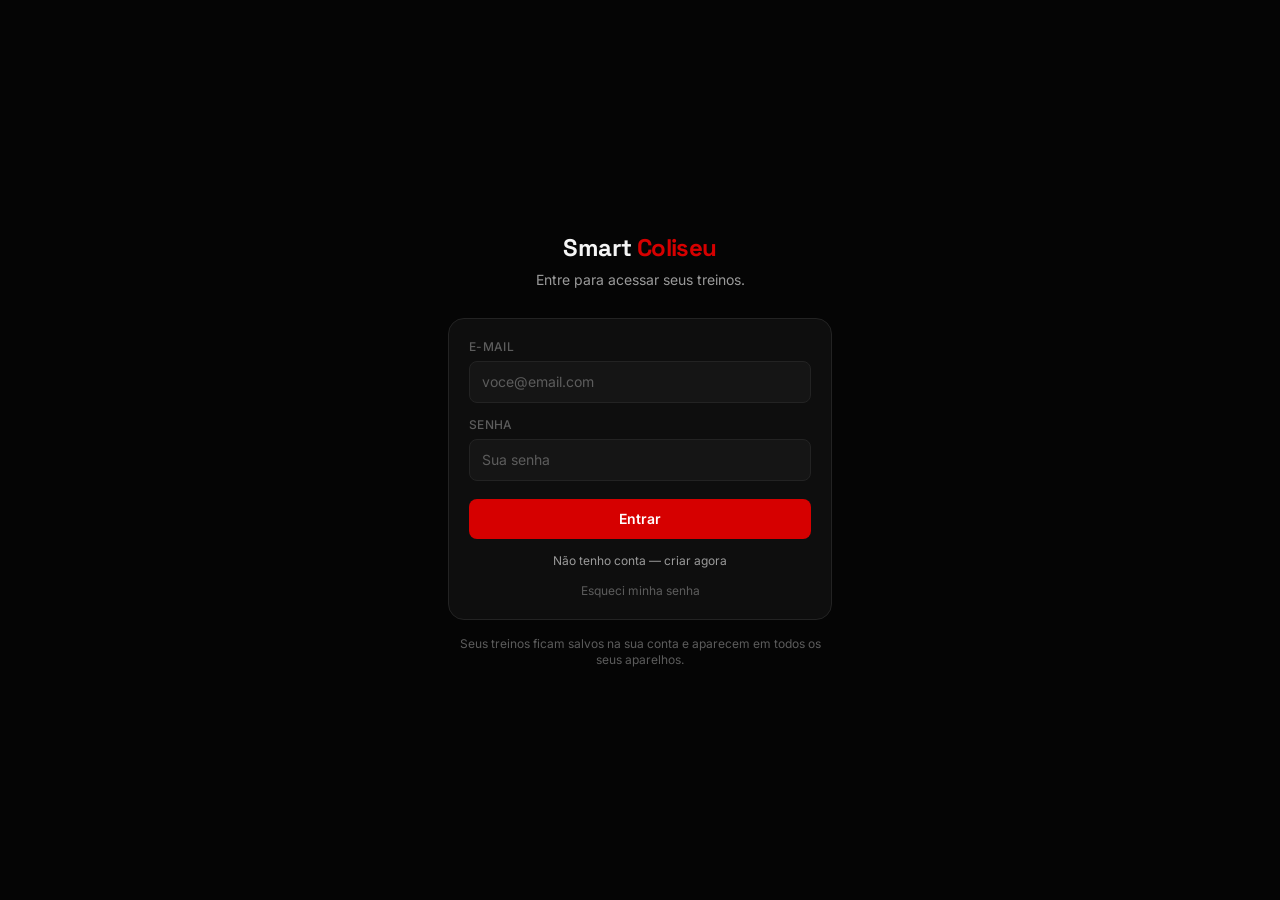
<file: index.html>
<!DOCTYPE html>
<!-- saved from url=(0064)file:///C:/Users/Willian/Downloads/smart-personal-preview_1.html -->
<html lang="pt-BR"><head><meta http-equiv="Content-Type" content="text/html; charset=UTF-8">

<meta name="viewport" content="width=device-width, initial-scale=1.0, viewport-fit=cover">
<meta name="theme-color" content="#050505">
<title>Smart Coliseu</title>

<link href="./fontes/fontes.css" rel="stylesheet">

<script src="./vendor/tailwind.js"></script>
<script src="./vendor/react.js"></script>
<script src="./vendor/react-dom.js"></script>
<script>
  /* se o cdn.tailwindcss.com falhar (sem internet, bloqueio de rede, etc.),
     "tailwind" não existe — evita que esse script quebre e impeça o resto
     da página de rodar. */
  if (typeof tailwind !== "undefined") {
    tailwind.config = {
      theme: {
        extend: {
          colors: {
            bg: "rgb(var(--c-bg) / <alpha-value>)",
            surface: "rgb(var(--c-surface) / <alpha-value>)",
            surface2: "rgb(var(--c-surface2) / <alpha-value>)",
            border: "rgb(var(--c-border) / <alpha-value>)",
            borderSoft: "rgb(var(--c-borderSoft) / <alpha-value>)",
            red: "#d60000",
            redDim: "#7a0000",
            redGlow: "#ff1a1a",
            gold: "#e0a530",
            goldDim: "#7a5b12",
            goldGlow: "#ffcf5c",
            text: "rgb(var(--c-text) / <alpha-value>)",
            textMuted: "rgb(var(--c-textMuted) / <alpha-value>)",
            textFaint: "rgb(var(--c-textFaint) / <alpha-value>)",
          },
          fontFamily: {
            display: ['"Space Grotesk"', "sans-serif"],
            body: ['"Inter"', "sans-serif"],
          },
        },
      },
    };
  }
</script>

<script>
  /* vigia: o fundo da página já é preto via CSS (independente do app carregar
     ou não). Cobre dois cenários que deixam a pessoa numa tela preta sem
     nenhum aviso:
     1) React, ReactDOM, Babel ou Tailwind falharam ao carregar do CDN
        (geralmente por falta de internet).
     2) as libs carregaram certinho, mas algum erro de JavaScript aconteceu
        ANTES do React conseguir montar o app (esse caso o ErrorBoundary lá
        embaixo não pega, porque ele só existe depois que o React já montou). */
  var erroCapturado = null;
  window.addEventListener("error", function (e) {
    erroCapturado = e.error ? (e.error.message || String(e.error)) : e.message;
  });

  function mostrarFalha(motivo) {
    var root = document.getElementById("root");
    if (!root || root.hasChildNodes()) return; // o app já montou normalmente, não mexe
    root.innerHTML =
      '<div style="min-height:100vh;display:flex;align-items:center;justify-content:center;padding:24px;text-align:center;color:#f5f5f5;font-family:Inter,sans-serif;">' +
      '<div style="max-width:420px;">' +
      '<div style="font-size:40px;margin-bottom:12px;">\u26A0\uFE0F</div>' +
      '<h2 style="font-size:18px;font-weight:600;margin-bottom:8px;">N\u00E3o foi poss\u00EDvel carregar o app</h2>' +
      '<p style="font-size:14px;color:#9a9a9a;margin-bottom:8px;">' + motivo + "</p>" +
      '<button onclick="window.location.reload()" style="margin-top:16px;padding:8px 20px;border-radius:8px;background:#d60000;color:#fff;border:none;font-size:14px;cursor:pointer;">Recarregar</button>' +
      "</div></div>";
  }

  window.addEventListener("load", function () {
    setTimeout(function () {
      var faltando = [];
      if (typeof React === "undefined") faltando.push("React");
      if (typeof ReactDOM === "undefined") faltando.push("ReactDOM");
      if (typeof tailwind === "undefined") faltando.push("Tailwind");

      if (faltando.length > 0) {
        mostrarFalha(
          "Faltou carregar: " + faltando.join(", ") +
          ". Tente recarregar a página."
        );
      } else if (erroCapturado) {
        mostrarFalha("Erro técnico: " + erroCapturado);
      }
    }, 4000);
  });
</script>

<style>
  /* ---------- tema: dark (padrão) ---------- */
  :root, html[data-theme="dark"] {
    --c-bg: 5 5 5;
    --c-surface: 14 14 14;
    --c-surface2: 21 21 21;
    --c-border: 35 35 35;
    --c-borderSoft: 26 26 26;
    --c-text: 245 245 245;
    --c-textMuted: 154 154 154;
    --c-textFaint: 92 92 92;
    --c-card-grad-1: 21 21 21;
    --c-card-grad-2: 14 14 14;
    --c-glass-bg: rgba(20, 20, 20, 0.55);
    --c-glass-border: rgba(255, 255, 255, 0.06);
    --c-input-bg: 21 21 21;
    --c-scrollbar: #232323;
  }
  /* ---------- tema: light ---------- */
  html[data-theme="light"] {
    --c-bg: 246 246 248;
    --c-surface: 255 255 255;
    --c-surface2: 240 240 243;
    --c-border: 224 224 229;
    --c-borderSoft: 232 232 236;
    --c-text: 17 17 20;
    --c-textMuted: 100 100 108;
    --c-textFaint: 150 150 158;
    --c-card-grad-1: 255 255 255;
    --c-card-grad-2: 246 246 248;
    --c-glass-bg: rgba(255, 255, 255, 0.65);
    --c-glass-border: rgba(0, 0, 0, 0.06);
    --c-input-bg: 255 255 255;
    --c-scrollbar: #d4d4d9;
  }

  html, body, #root { height: 100%; background: rgb(var(--c-bg)); }
  /* vinheta sutil + leve textura de ruído no fundo, pra tirar a sensação
     de "preto chapado" sem chamar atenção pra si mesma */
  body {
    background-image:
      radial-gradient(ellipse 80% 50% at 50% -10%, rgba(214,0,0,0.06), transparent 60%),
      radial-gradient(ellipse 60% 40% at 100% 100%, rgba(224,165,48,0.04), transparent 60%);
    background-attachment: fixed;
  }
  html[data-theme="light"] body {
    background-image:
      radial-gradient(ellipse 80% 50% at 50% -10%, rgba(214,0,0,0.04), transparent 60%),
      radial-gradient(ellipse 60% 40% at 100% 100%, rgba(224,165,48,0.05), transparent 60%);
  }
  .card { box-shadow: 0 1px 2px rgba(0,0,0,0.3), 0 8px 24px -12px rgba(0,0,0,0.5); transition: box-shadow .2s ease, border-color .2s ease; }
  .card:hover { box-shadow: 0 1px 2px rgba(0,0,0,0.35), 0 12px 32px -12px rgba(0,0,0,0.6); }
  body { font-family: "Inter", sans-serif; color: rgb(var(--c-text)); -webkit-font-smoothing: antialiased; overscroll-behavior: none; transition: background-color .2s ease, color .2s ease; }
  ::-webkit-scrollbar { width: 8px; height: 8px; }
  ::-webkit-scrollbar-track { background: transparent; }
  ::-webkit-scrollbar-thumb { background: var(--c-scrollbar); border-radius: 999px; }
  .font-display { font-family: "Space Grotesk", sans-serif; }
  .tabular { font-variant-numeric: tabular-nums; }

  .card {
    position: relative;
    background: linear-gradient(155deg, rgb(var(--c-card-grad-1)) 0%, rgb(var(--c-card-grad-2)) 100%);
    border: 1px solid rgb(var(--c-border));
    border-radius: 1rem;
    overflow: hidden;
  }
  .card::before {
    content: "";
    position: absolute;
    left: 0; top: 0; bottom: 0; width: 3px;
    background: var(--card-accent-bg, linear-gradient(
      180deg,
      #7a0000 0%,
      #ff4d4d 12%,
      #ffc2c2 20%,
      #d60000 32%,
      #6b0000 48%,
      #ff2b2b 62%,
      #ffd9d9 72%,
      #900000 86%,
      #ff6666 100%
    ));
    opacity: 0.95;
  }
  .glass {
    background: var(--c-glass-bg);
    backdrop-filter: blur(14px);
    -webkit-backdrop-filter: blur(14px);
    border: 1px solid var(--c-glass-border);
  }
  /* anéis metálicos da foto de perfil, por faixa de nível */
  .anel-nivel { display: inline-flex; padding: 4px; border-radius: 9999px; }
  .anel-bronze {
    background: linear-gradient(160deg,
      #d9a06a 0%, #9c5f2c 14%, #4a2a12 28%, #c9884c 42%,
      #5c3417 56%, #e0b383 68%, #3d220e 82%, #8c5a2b 100%);
  }
  .anel-prata {
    background: linear-gradient(160deg,
      #ffffff 0%, #a8a8a8 14%, #5c5c5c 28%, #e6e6e6 42%,
      #7d7d7d 56%, #ffffff 68%, #4a4a4a 82%, #c2c2c2 100%);
  }
  .anel-ouro {
    background: linear-gradient(160deg,
      #fff3b8 0%, #d4af37 14%, #7a5c12 28%, #ffe066 42%,
      #8a6d1f 56%, #fff9db 68%, #5c4610 82%, #e6c34d 100%);
  }
  .anel-diamante {
    background: linear-gradient(120deg,
      #9df3ff, #ff9dfa, #fff89d, #9dffb0, #9dc6ff, #ff9d9d, #9df3ff);
    background-size: 320% 320%;
    animation: furta-cor 6s ease infinite;
  }
  @keyframes furta-cor {
    0% { background-position: 0% 50%; }
    50% { background-position: 100% 50%; }
    100% { background-position: 0% 50%; }
  }
  .text-eyebrow {
    font-family: "Space Grotesk", sans-serif;
    letter-spacing: 0.14em;
    text-transform: uppercase;
    font-size: 0.68rem;
    color: rgb(var(--c-textFaint));
  }
  @keyframes pulse-glow {
    0%, 100% { box-shadow: 0 0 0 0 rgba(214,0,0,0.35); }
    50% { box-shadow: 0 0 0 6px rgba(214,0,0,0); }
  }
  .pulse-glow { animation: pulse-glow 2.2s ease-out infinite; }
  /* chama de fogo "vivinha": pequenas variações de escala/rotação simulando
     tremulação, mais um brilho laranja pulsando por baixo do emoji */
  @keyframes chama-tremular {
    0%, 100% { transform: scale(1, 1) rotate(0deg) translateY(0); }
    20% { transform: scale(1.08, 0.94) rotate(-4deg) translateY(-1px); }
    40% { transform: scale(0.95, 1.06) rotate(3deg) translateY(0); }
    60% { transform: scale(1.05, 0.96) rotate(-2deg) translateY(-1px); }
    80% { transform: scale(0.97, 1.04) rotate(3deg) translateY(0); }
  }
  @keyframes chama-brilho {
    0%, 100% { opacity: 0.5; transform: scale(0.9); }
    50% { opacity: 0.9; transform: scale(1.15); }
  }
  .chama-anim {
    display: inline-block;
    transform-origin: 50% 90%;
    animation: chama-tremular 1.4s ease-in-out infinite;
    filter: drop-shadow(0 0 6px rgba(255,140,0,0.55));
  }
  .chama-brilho {
    position: absolute;
    inset: 0;
    border-radius: 9999px;
    background: radial-gradient(circle, rgba(255,140,0,0.35) 0%, rgba(255,140,0,0) 70%);
    animation: chama-brilho 1.4s ease-in-out infinite;
    pointer-events: none;
  }
  @keyframes fade-up {
    from { opacity: 0; transform: translateY(8px); }
    to { opacity: 1; transform: translateY(0); }
  }
  .fade-up { animation: fade-up 0.4s ease backwards; }
  @keyframes confete-cair {
    0% { transform: translateY(-10vh) rotate(0deg); opacity: 1; }
    100% { transform: translateY(110vh) rotate(720deg); opacity: 0.9; }
  }
  .confete-particula { position: fixed; top: 0; width: 8px; height: 14px; border-radius: 1px; pointer-events: none; animation-name: confete-cair; animation-timing-function: cubic-bezier(.25,.1,.5,1); animation-fill-mode: forwards; z-index: 70; }
  @keyframes celebracao-pop {
    0% { opacity: 0; transform: scale(0.85) translateY(10px); }
    60% { opacity: 1; transform: scale(1.03) translateY(0); }
    100% { opacity: 1; transform: scale(1) translateY(0); }
  }
  .celebracao-card { animation: celebracao-pop 0.5s cubic-bezier(.2,.9,.3,1.3) both; }
  @keyframes celebracao-icone {
    0%, 100% { transform: scale(1) rotate(0deg); }
    25% { transform: scale(1.15) rotate(-8deg); }
    75% { transform: scale(1.15) rotate(8deg); }
  }
  .celebracao-icone { animation: celebracao-icone 0.9s ease-in-out 0.3s 2; }
  input[type="checkbox"] { accent-color: #d60000; }
  input, select, textarea {
    background: rgb(var(--c-input-bg)); border: 1px solid rgb(var(--c-border)); color: rgb(var(--c-text));
    border-radius: 0.5rem; padding: 0.625rem 0.75rem; font-size: 0.875rem; outline: none;
    transition: border-color .15s ease; width: 100%;
  }
  input::placeholder { color: rgb(var(--c-textFaint)); }
  input:focus, select:focus, textarea:focus { border-color: #d60000; }

  /* microinteração de toque: qualquer botão do app reage com um leve
     "afundar" ao ser pressionado — dá feedback tátil em telas touch,
     onde :hover não existe */
  button { transition: transform .12s ease, opacity .12s ease; }
  button:active:not(:disabled) { transform: scale(0.96); }
</style>

<link rel="manifest" href="./manifest.json">
<link rel="icon" type="image/png" href="./icons/icon-192.png">
<link rel="apple-touch-icon" href="./icons/icon-192.png">
<meta name="apple-mobile-web-app-capable" content="yes">
<meta name="apple-mobile-web-app-status-bar-style" content="black-translucent">
<meta name="apple-mobile-web-app-title" content="Smart Coliseu">
<meta name="mobile-web-app-capable" content="yes">
<body>
<div id="root"></div>

<script src="./app.js" defer></script>




<script>
  /* registra o service worker (e o que permite instalar na tela inicial
     e abrir sem internet). Falha em silencio: se nao rolar, o app continua
     funcionando normal, so nao instala. */
  if ('serviceWorker' in navigator) {
    window.addEventListener('load', function () {
      navigator.serviceWorker.register('./sw.js').catch(function () {});
    });
  }
</script>
</body></html>
</file>
<file: fontes/fontes.css>
/* cyrillic-ext */
@font-face {
  font-family: 'Inter';
  font-style: normal;
  font-weight: 400;
  font-display: swap;
  src: url(./UcC73FwrK3iLTeHuS_nVMrMxCp50SjIa2JL7SUc.woff2) format('woff2');
  unicode-range: U+0460-052F, U+1C80-1C8A, U+20B4, U+2DE0-2DFF, U+A640-A69F, U+FE2E-FE2F;
}
/* cyrillic */
@font-face {
  font-family: 'Inter';
  font-style: normal;
  font-weight: 400;
  font-display: swap;
  src: url(./UcC73FwrK3iLTeHuS_nVMrMxCp50SjIa0ZL7SUc.woff2) format('woff2');
  unicode-range: U+0301, U+0400-045F, U+0490-0491, U+04B0-04B1, U+2116;
}
/* greek-ext */
@font-face {
  font-family: 'Inter';
  font-style: normal;
  font-weight: 400;
  font-display: swap;
  src: url(./UcC73FwrK3iLTeHuS_nVMrMxCp50SjIa2ZL7SUc.woff2) format('woff2');
  unicode-range: U+1F00-1FFF;
}
/* greek */
@font-face {
  font-family: 'Inter';
  font-style: normal;
  font-weight: 400;
  font-display: swap;
  src: url(./UcC73FwrK3iLTeHuS_nVMrMxCp50SjIa1pL7SUc.woff2) format('woff2');
  unicode-range: U+0370-0377, U+037A-037F, U+0384-038A, U+038C, U+038E-03A1, U+03A3-03FF;
}
/* vietnamese */
@font-face {
  font-family: 'Inter';
  font-style: normal;
  font-weight: 400;
  font-display: swap;
  src: url(./UcC73FwrK3iLTeHuS_nVMrMxCp50SjIa2pL7SUc.woff2) format('woff2');
  unicode-range: U+0102-0103, U+0110-0111, U+0128-0129, U+0168-0169, U+01A0-01A1, U+01AF-01B0, U+0300-0301, U+0303-0304, U+0308-0309, U+0323, U+0329, U+1EA0-1EF9, U+20AB;
}
/* latin-ext */
@font-face {
  font-family: 'Inter';
  font-style: normal;
  font-weight: 400;
  font-display: swap;
  src: url(./UcC73FwrK3iLTeHuS_nVMrMxCp50SjIa25L7SUc.woff2) format('woff2');
  unicode-range: U+0100-02BA, U+02BD-02C5, U+02C7-02CC, U+02CE-02D7, U+02DD-02FF, U+0304, U+0308, U+0329, U+1D00-1DBF, U+1E00-1E9F, U+1EF2-1EFF, U+2020, U+20A0-20AB, U+20AD-20C0, U+2113, U+2C60-2C7F, U+A720-A7FF;
}
/* latin */
@font-face {
  font-family: 'Inter';
  font-style: normal;
  font-weight: 400;
  font-display: swap;
  src: url(./UcC73FwrK3iLTeHuS_nVMrMxCp50SjIa1ZL7.woff2) format('woff2');
  unicode-range: U+0000-00FF, U+0131, U+0152-0153, U+02BB-02BC, U+02C6, U+02DA, U+02DC, U+0304, U+0308, U+0329, U+2000-206F, U+20AC, U+2122, U+2191, U+2193, U+2212, U+2215, U+FEFF, U+FFFD;
}
/* cyrillic-ext */
@font-face {
  font-family: 'Inter';
  font-style: normal;
  font-weight: 500;
  font-display: swap;
  src: url(./UcC73FwrK3iLTeHuS_nVMrMxCp50SjIa2JL7SUc.woff2) format('woff2');
  unicode-range: U+0460-052F, U+1C80-1C8A, U+20B4, U+2DE0-2DFF, U+A640-A69F, U+FE2E-FE2F;
}
/* cyrillic */
@font-face {
  font-family: 'Inter';
  font-style: normal;
  font-weight: 500;
  font-display: swap;
  src: url(./UcC73FwrK3iLTeHuS_nVMrMxCp50SjIa0ZL7SUc.woff2) format('woff2');
  unicode-range: U+0301, U+0400-045F, U+0490-0491, U+04B0-04B1, U+2116;
}
/* greek-ext */
@font-face {
  font-family: 'Inter';
  font-style: normal;
  font-weight: 500;
  font-display: swap;
  src: url(./UcC73FwrK3iLTeHuS_nVMrMxCp50SjIa2ZL7SUc.woff2) format('woff2');
  unicode-range: U+1F00-1FFF;
}
/* greek */
@font-face {
  font-family: 'Inter';
  font-style: normal;
  font-weight: 500;
  font-display: swap;
  src: url(./UcC73FwrK3iLTeHuS_nVMrMxCp50SjIa1pL7SUc.woff2) format('woff2');
  unicode-range: U+0370-0377, U+037A-037F, U+0384-038A, U+038C, U+038E-03A1, U+03A3-03FF;
}
/* vietnamese */
@font-face {
  font-family: 'Inter';
  font-style: normal;
  font-weight: 500;
  font-display: swap;
  src: url(./UcC73FwrK3iLTeHuS_nVMrMxCp50SjIa2pL7SUc.woff2) format('woff2');
  unicode-range: U+0102-0103, U+0110-0111, U+0128-0129, U+0168-0169, U+01A0-01A1, U+01AF-01B0, U+0300-0301, U+0303-0304, U+0308-0309, U+0323, U+0329, U+1EA0-1EF9, U+20AB;
}
/* latin-ext */
@font-face {
  font-family: 'Inter';
  font-style: normal;
  font-weight: 500;
  font-display: swap;
  src: url(./UcC73FwrK3iLTeHuS_nVMrMxCp50SjIa25L7SUc.woff2) format('woff2');
  unicode-range: U+0100-02BA, U+02BD-02C5, U+02C7-02CC, U+02CE-02D7, U+02DD-02FF, U+0304, U+0308, U+0329, U+1D00-1DBF, U+1E00-1E9F, U+1EF2-1EFF, U+2020, U+20A0-20AB, U+20AD-20C0, U+2113, U+2C60-2C7F, U+A720-A7FF;
}
/* latin */
@font-face {
  font-family: 'Inter';
  font-style: normal;
  font-weight: 500;
  font-display: swap;
  src: url(./UcC73FwrK3iLTeHuS_nVMrMxCp50SjIa1ZL7.woff2) format('woff2');
  unicode-range: U+0000-00FF, U+0131, U+0152-0153, U+02BB-02BC, U+02C6, U+02DA, U+02DC, U+0304, U+0308, U+0329, U+2000-206F, U+20AC, U+2122, U+2191, U+2193, U+2212, U+2215, U+FEFF, U+FFFD;
}
/* cyrillic-ext */
@font-face {
  font-family: 'Inter';
  font-style: normal;
  font-weight: 600;
  font-display: swap;
  src: url(./UcC73FwrK3iLTeHuS_nVMrMxCp50SjIa2JL7SUc.woff2) format('woff2');
  unicode-range: U+0460-052F, U+1C80-1C8A, U+20B4, U+2DE0-2DFF, U+A640-A69F, U+FE2E-FE2F;
}
/* cyrillic */
@font-face {
  font-family: 'Inter';
  font-style: normal;
  font-weight: 600;
  font-display: swap;
  src: url(./UcC73FwrK3iLTeHuS_nVMrMxCp50SjIa0ZL7SUc.woff2) format('woff2');
  unicode-range: U+0301, U+0400-045F, U+0490-0491, U+04B0-04B1, U+2116;
}
/* greek-ext */
@font-face {
  font-family: 'Inter';
  font-style: normal;
  font-weight: 600;
  font-display: swap;
  src: url(./UcC73FwrK3iLTeHuS_nVMrMxCp50SjIa2ZL7SUc.woff2) format('woff2');
  unicode-range: U+1F00-1FFF;
}
/* greek */
@font-face {
  font-family: 'Inter';
  font-style: normal;
  font-weight: 600;
  font-display: swap;
  src: url(./UcC73FwrK3iLTeHuS_nVMrMxCp50SjIa1pL7SUc.woff2) format('woff2');
  unicode-range: U+0370-0377, U+037A-037F, U+0384-038A, U+038C, U+038E-03A1, U+03A3-03FF;
}
/* vietnamese */
@font-face {
  font-family: 'Inter';
  font-style: normal;
  font-weight: 600;
  font-display: swap;
  src: url(./UcC73FwrK3iLTeHuS_nVMrMxCp50SjIa2pL7SUc.woff2) format('woff2');
  unicode-range: U+0102-0103, U+0110-0111, U+0128-0129, U+0168-0169, U+01A0-01A1, U+01AF-01B0, U+0300-0301, U+0303-0304, U+0308-0309, U+0323, U+0329, U+1EA0-1EF9, U+20AB;
}
/* latin-ext */
@font-face {
  font-family: 'Inter';
  font-style: normal;
  font-weight: 600;
  font-display: swap;
  src: url(./UcC73FwrK3iLTeHuS_nVMrMxCp50SjIa25L7SUc.woff2) format('woff2');
  unicode-range: U+0100-02BA, U+02BD-02C5, U+02C7-02CC, U+02CE-02D7, U+02DD-02FF, U+0304, U+0308, U+0329, U+1D00-1DBF, U+1E00-1E9F, U+1EF2-1EFF, U+2020, U+20A0-20AB, U+20AD-20C0, U+2113, U+2C60-2C7F, U+A720-A7FF;
}
/* latin */
@font-face {
  font-family: 'Inter';
  font-style: normal;
  font-weight: 600;
  font-display: swap;
  src: url(./UcC73FwrK3iLTeHuS_nVMrMxCp50SjIa1ZL7.woff2) format('woff2');
  unicode-range: U+0000-00FF, U+0131, U+0152-0153, U+02BB-02BC, U+02C6, U+02DA, U+02DC, U+0304, U+0308, U+0329, U+2000-206F, U+20AC, U+2122, U+2191, U+2193, U+2212, U+2215, U+FEFF, U+FFFD;
}
/* vietnamese */
@font-face {
  font-family: 'Space Grotesk';
  font-style: normal;
  font-weight: 500;
  font-display: swap;
  src: url(./V8mDoQDjQSkFtoMM3T6r8E7mPb54C-s0.woff2) format('woff2');
  unicode-range: U+0102-0103, U+0110-0111, U+0128-0129, U+0168-0169, U+01A0-01A1, U+01AF-01B0, U+0300-0301, U+0303-0304, U+0308-0309, U+0323, U+0329, U+1EA0-1EF9, U+20AB;
}
/* latin-ext */
@font-face {
  font-family: 'Space Grotesk';
  font-style: normal;
  font-weight: 500;
  font-display: swap;
  src: url(./V8mDoQDjQSkFtoMM3T6r8E7mPb94C-s0.woff2) format('woff2');
  unicode-range: U+0100-02BA, U+02BD-02C5, U+02C7-02CC, U+02CE-02D7, U+02DD-02FF, U+0304, U+0308, U+0329, U+1D00-1DBF, U+1E00-1E9F, U+1EF2-1EFF, U+2020, U+20A0-20AB, U+20AD-20C0, U+2113, U+2C60-2C7F, U+A720-A7FF;
}
/* latin */
@font-face {
  font-family: 'Space Grotesk';
  font-style: normal;
  font-weight: 500;
  font-display: swap;
  src: url(./V8mDoQDjQSkFtoMM3T6r8E7mPbF4Cw.woff2) format('woff2');
  unicode-range: U+0000-00FF, U+0131, U+0152-0153, U+02BB-02BC, U+02C6, U+02DA, U+02DC, U+0304, U+0308, U+0329, U+2000-206F, U+20AC, U+2122, U+2191, U+2193, U+2212, U+2215, U+FEFF, U+FFFD;
}
/* vietnamese */
@font-face {
  font-family: 'Space Grotesk';
  font-style: normal;
  font-weight: 600;
  font-display: swap;
  src: url(./V8mDoQDjQSkFtoMM3T6r8E7mPb54C-s0.woff2) format('woff2');
  unicode-range: U+0102-0103, U+0110-0111, U+0128-0129, U+0168-0169, U+01A0-01A1, U+01AF-01B0, U+0300-0301, U+0303-0304, U+0308-0309, U+0323, U+0329, U+1EA0-1EF9, U+20AB;
}
/* latin-ext */
@font-face {
  font-family: 'Space Grotesk';
  font-style: normal;
  font-weight: 600;
  font-display: swap;
  src: url(./V8mDoQDjQSkFtoMM3T6r8E7mPb94C-s0.woff2) format('woff2');
  unicode-range: U+0100-02BA, U+02BD-02C5, U+02C7-02CC, U+02CE-02D7, U+02DD-02FF, U+0304, U+0308, U+0329, U+1D00-1DBF, U+1E00-1E9F, U+1EF2-1EFF, U+2020, U+20A0-20AB, U+20AD-20C0, U+2113, U+2C60-2C7F, U+A720-A7FF;
}
/* latin */
@font-face {
  font-family: 'Space Grotesk';
  font-style: normal;
  font-weight: 600;
  font-display: swap;
  src: url(./V8mDoQDjQSkFtoMM3T6r8E7mPbF4Cw.woff2) format('woff2');
  unicode-range: U+0000-00FF, U+0131, U+0152-0153, U+02BB-02BC, U+02C6, U+02DA, U+02DC, U+0304, U+0308, U+0329, U+2000-206F, U+20AC, U+2122, U+2191, U+2193, U+2212, U+2215, U+FEFF, U+FFFD;
}
/* vietnamese */
@font-face {
  font-family: 'Space Grotesk';
  font-style: normal;
  font-weight: 700;
  font-display: swap;
  src: url(./V8mDoQDjQSkFtoMM3T6r8E7mPb54C-s0.woff2) format('woff2');
  unicode-range: U+0102-0103, U+0110-0111, U+0128-0129, U+0168-0169, U+01A0-01A1, U+01AF-01B0, U+0300-0301, U+0303-0304, U+0308-0309, U+0323, U+0329, U+1EA0-1EF9, U+20AB;
}
/* latin-ext */
@font-face {
  font-family: 'Space Grotesk';
  font-style: normal;
  font-weight: 700;
  font-display: swap;
  src: url(./V8mDoQDjQSkFtoMM3T6r8E7mPb94C-s0.woff2) format('woff2');
  unicode-range: U+0100-02BA, U+02BD-02C5, U+02C7-02CC, U+02CE-02D7, U+02DD-02FF, U+0304, U+0308, U+0329, U+1D00-1DBF, U+1E00-1E9F, U+1EF2-1EFF, U+2020, U+20A0-20AB, U+20AD-20C0, U+2113, U+2C60-2C7F, U+A720-A7FF;
}
/* latin */
@font-face {
  font-family: 'Space Grotesk';
  font-style: normal;
  font-weight: 700;
  font-display: swap;
  src: url(./V8mDoQDjQSkFtoMM3T6r8E7mPbF4Cw.woff2) format('woff2');
  unicode-range: U+0000-00FF, U+0131, U+0152-0153, U+02BB-02BC, U+02C6, U+02DA, U+02DC, U+0304, U+0308, U+0329, U+2000-206F, U+20AC, U+2122, U+2191, U+2193, U+2212, U+2215, U+FEFF, U+FFFD;
}
</file>
